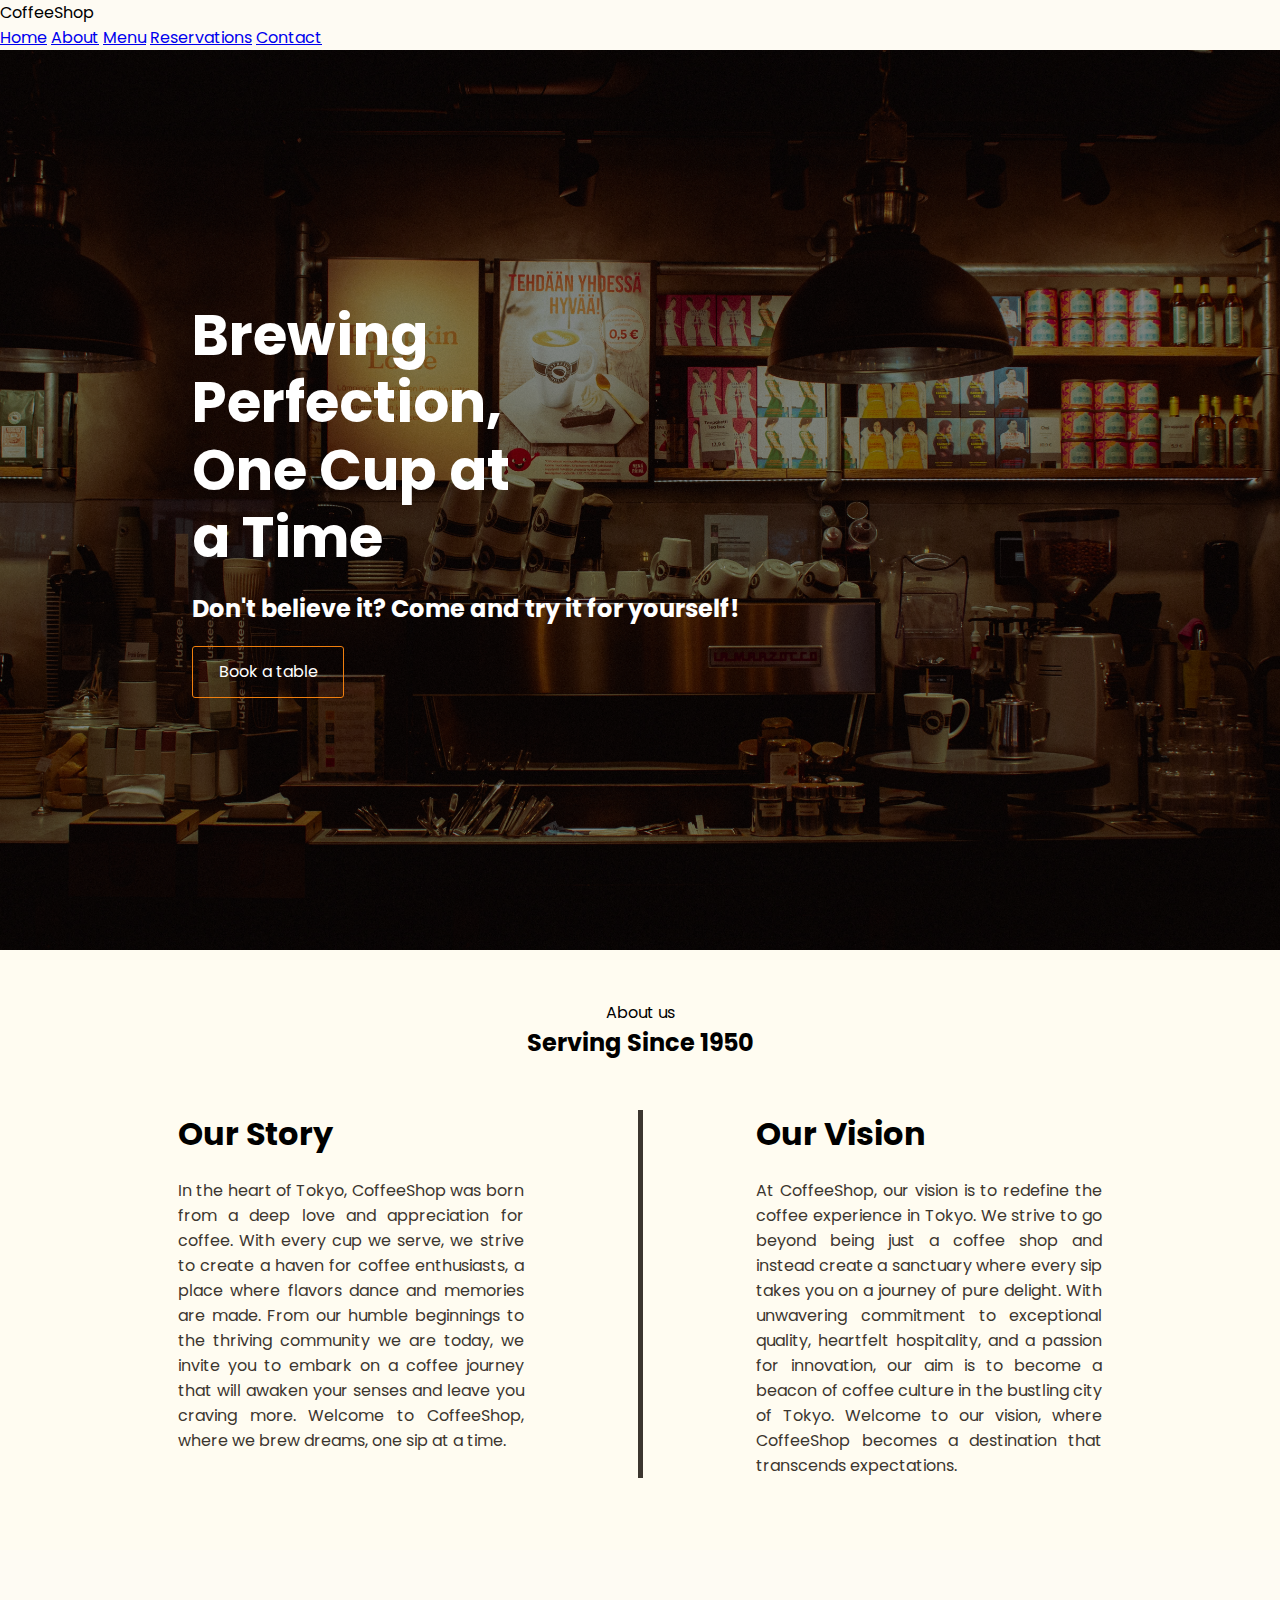
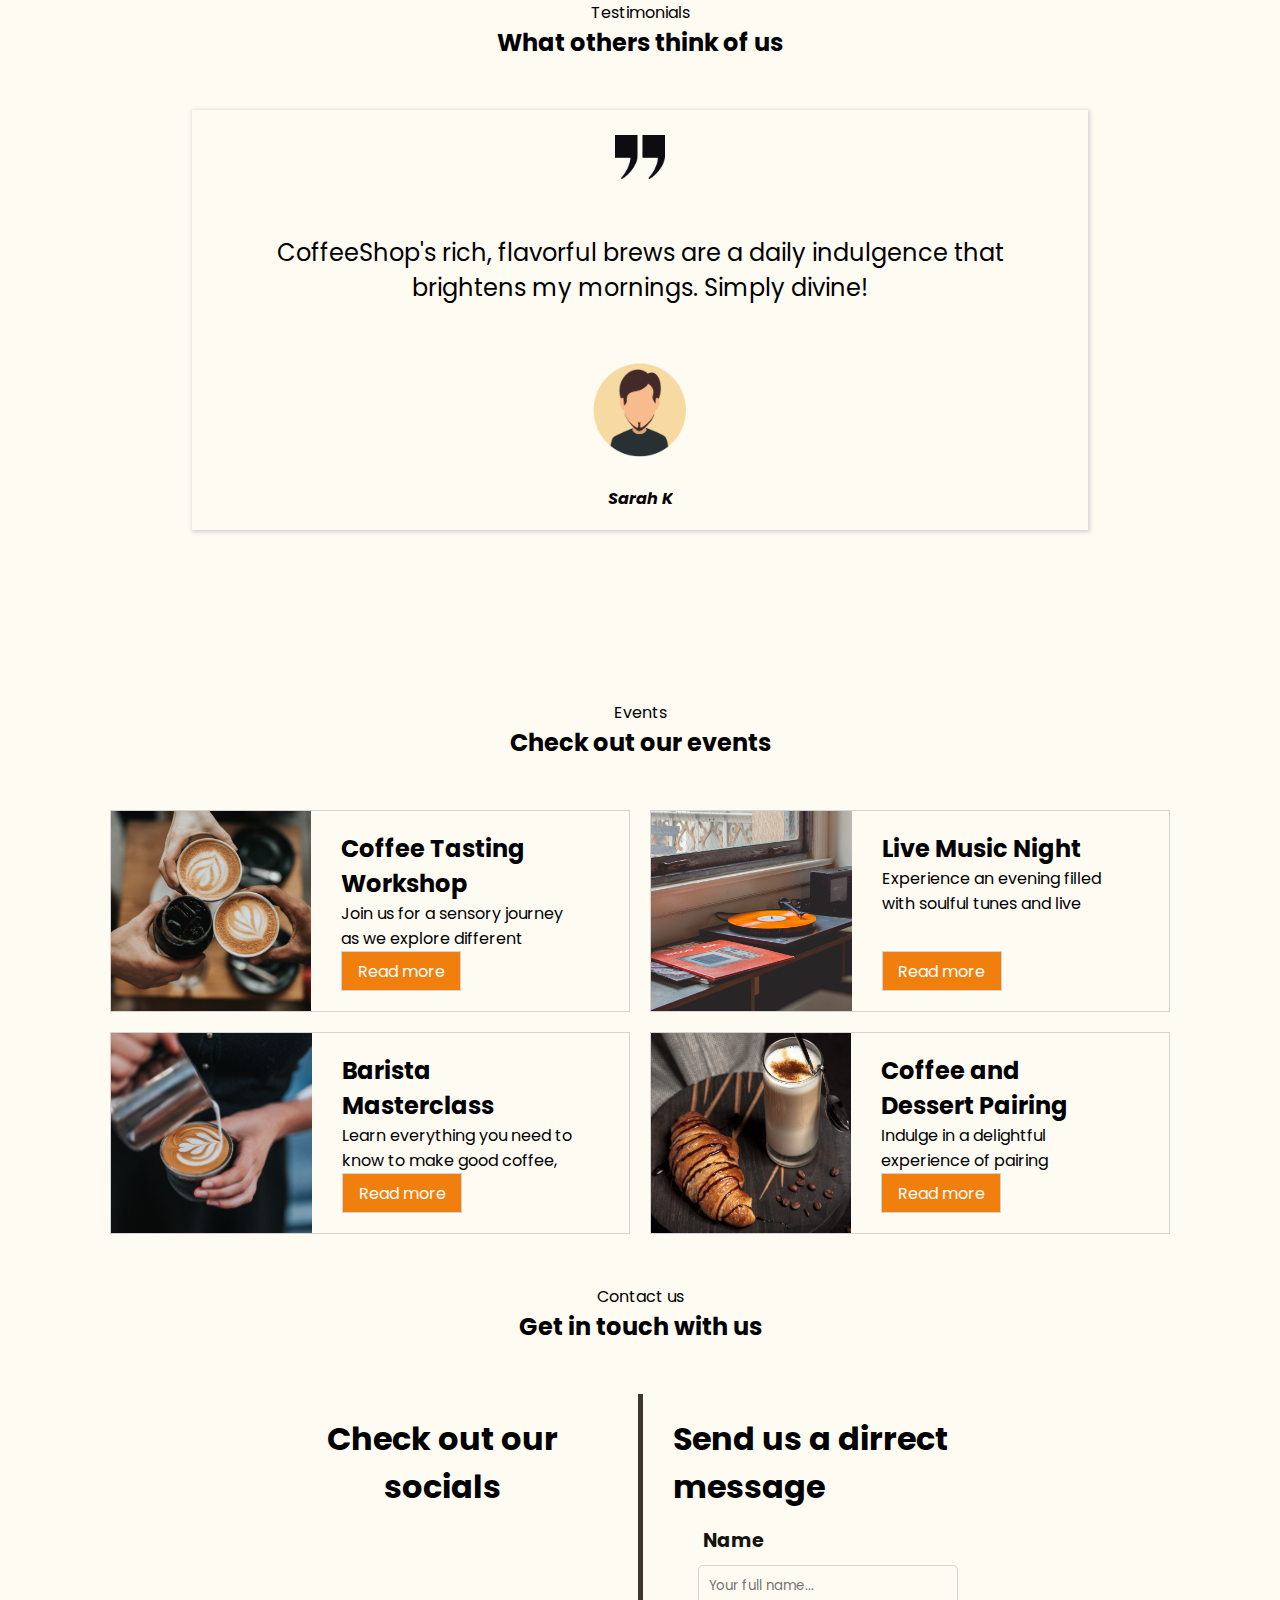
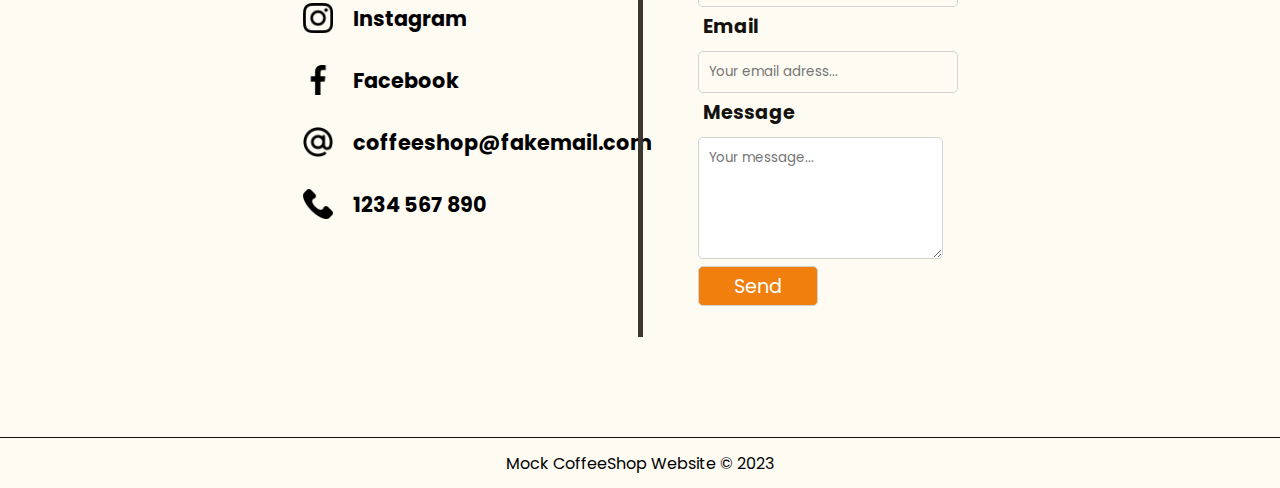
<file: index.html>
<!DOCTYPE html>
<html lang="en">
<head>
    <meta charset="UTF-8">
    <meta http-equiv="X-UA-Compatible" content="IE=edge">
    <meta name="viewport" content="width=device-width, initial-scale=1.0">
    <link rel="stylesheet" href="./public/css/index.css">
    <link rel="preconnect" href="https://fonts.googleapis.com">
    <link rel="preconnect" href="https://fonts.gstatic.com" crossorigin>
    <link href="https://fonts.googleapis.com/css2?family=Poppins&display=swap" rel="stylesheet">
    <script src="./public/js/index.js"></script>
    <title>CoffeeShop</title>
</head>
<body>
    <div class="nav">
        <div class="logo">CoffeeShop</div>
        <div class="nav-links">
            <a class="active" href="#">Home</a>
            <a href="/about">About</a>
            <a href="/menu">Menu</a>
            <a href="/reservation">Reservations</a>
            <a href="/contact">Contact</a>
        </div>
    </div>
    <div class="hero">
        <div class="hero-content">
            <div class="hero-text">
                <h1>Brewing Perfection, One Cup at a Time</h1>
                <h2>Don't believe it? Come and try it for yourself!</h2>
                <a href="/reservations">Book a table</a>
            </div>
            
        </div>
    </div>
  
    <div class="about">
        <div class="header">
            <p>About us</p>
            <h2>Serving Since 1950</h2>
        </div>
        <div class="about-content">
            <div class="about-left">
                <h2>Our Story</h2>
                <p>In the heart of Tokyo, CoffeeShop was born from a deep love and appreciation for coffee. With every cup we serve, we strive to create a haven for coffee enthusiasts, a place where flavors dance and memories are made. From our humble beginnings to the thriving community we are today, we invite you to embark on a coffee journey that will awaken your senses and leave you craving more. Welcome to CoffeeShop, where we brew dreams, one sip at a time.</p>
            </div>
            <div class="about-line"></div>
            <div class="about-right">
                <h2>Our Vision</h2>
                <p>At CoffeeShop, our vision is to redefine the coffee experience in Tokyo. We strive to go beyond being just a coffee shop and instead create a sanctuary where every sip takes you on a journey of pure delight. With unwavering commitment to exceptional quality, heartfelt hospitality, and a passion for innovation, our aim is to become a beacon of coffee culture in the bustling city of Tokyo. Welcome to our vision, where CoffeeShop becomes a destination that transcends expectations.</p>
            </div>
        </div>
    </div>
    <div class="testimonials">
        <div class="header">
            <p>Testimonials</p>
            <h2>What others think of us</h2>
        </div>
        <div class="testimonial-carousel">
            <div class="testimonial-body">
                <img src="./public/images/quotes.png" alt="quotes" class="testimonial-img">
                <div class="testimonial-text">
                    CoffeeShop's rich, flavorful brews are a daily indulgence that brightens my mornings. Simply divine!
                </div>
                <img src="./public/images/profile.png" alt="" class="testimonial-profile">
                <div class="testimonial-author">Sarah K</div>
            </div>
            <div class="testimonial-body">
                <img src="./public/images/quotes.png" alt="quotes" class="testimonial-img">
                <div class="testimonial-text">
                    The passion and expertise of CoffeeShop's baristas are evident in every perfectly crafted cup. Impressive!
                </div>
                <img src="./public/images/profile.png" alt="" class="testimonial-profile">
                <div class="testimonial-author">Lisa S.</div>
            </div>
            <div class="testimonial-body">
                <img src="./public/images/quotes.png" alt="quotes" class="testimonial-img">
                <div class="testimonial-text">
                    CoffeeShop feels like a warm hug in the heart of Tokyo. Welcoming ambiance and exceptional coffee.
                </div>
                <img src="./public/images/profile.png" alt="" class="testimonial-profile">
                <div class="testimonial-author">Mark T.</div>
            </div>

        </div>
    </div>
    <div class="events">
        <div class="header">
            <p>Events</p>
            <h2>Check out our events</h2>
        </div>
        <div class="events-container">
            <div class="event-body">
                <img src="./public/images/img2.jpg" alt="">
                <div class="event-info">
                    <h2>Coffee Tasting Workshop</h2>
                    <p>Join us for a sensory journey as we explore different coffee flavors and brewing techniques.</p>
                    <button>Read more</button>
                </div>
            </div>
            <div class="event-body">
                <img src="./public/images/img3.jpg" alt="">
                <div class="event-info">

                    <h2>Live Music Night
                    </h2>
                    <p>Experience an evening filled with soulful tunes and live performances by talented local musicians. </p>
                    <button>Read more</button>
                </div>
            </div>
            <div class="event-body">
                <img src="./public/images/img1.jpg" alt="">
                <div class="event-info">

                    <h2>Barista Masterclass</h2>
                    <p>Learn everything you need to know to make good coffee, only from professionals.</p>
                    <button>Read more</button>
                </div>
            </div>
            <div class="event-body">
                <img src="./public/images/img4.jpg" alt="">
                <div class="event-info">

                    <h2>Coffee and Dessert Pairing</h2>
                    <p>Indulge in a delightful experience of pairing specialty coffees with delectable desserts. </p>
                    <button>Read more</button>
                </div>
            </div>
        </div>
    </div>
    <div class="contact">
        <div class="header">
            <p>Contact us</p>
            <h2>Get in touch with us</h2>
        </div>
        <div class="contact-container">
            <div class="socials">

                <h1>Check out our socials</h1>
                <div class="socials-container">
                    <div class="social-body">
                        <img src="./public/images/instagram.png" alt="">
                        <p>Instagram</p>
                    </div>
                    <div class="social-body">
                        <img src="./public/images/facebook.png" alt="">
                        <p>Facebook</p>
                    </div>
                    <div class="social-body">
                        <img src="./public/images/mail.png" alt="">
                        <p class="long-mail">coffeeshop@fakemail.com</p>
                        <p class="short-mail">short@mail.com</p>
                    </div>
                    <div class="social-body">
                        <img src="./public/images/phone.png" alt="">
                        <p>1234 567 890</p>
                    </div>
                </div>
            </div>
            <div class="about-line"></div>
            <div class="contact-form">
                <h1>Send us a dirrect message</h1>
                <div class="form">
                    <div>
                        <p>Name</p>
                        <input type="text" placeholder="Your full name...">
                    </div>
                    <div>
                        <p>Email</p>
                        <input type="email" placeholder="Your email adress...">
                    </div>
                    <div>
                        <p>Message</p>
                        <textarea type="text" placeholder="Your message..."></textarea>
                    </div>
                    <button>Send</button>
                </div>
            </div>
        </div>
    </div>
    <div class="footer">
        Mock CoffeeShop Website © 2023
    </div>

</body>
</html>
</file>
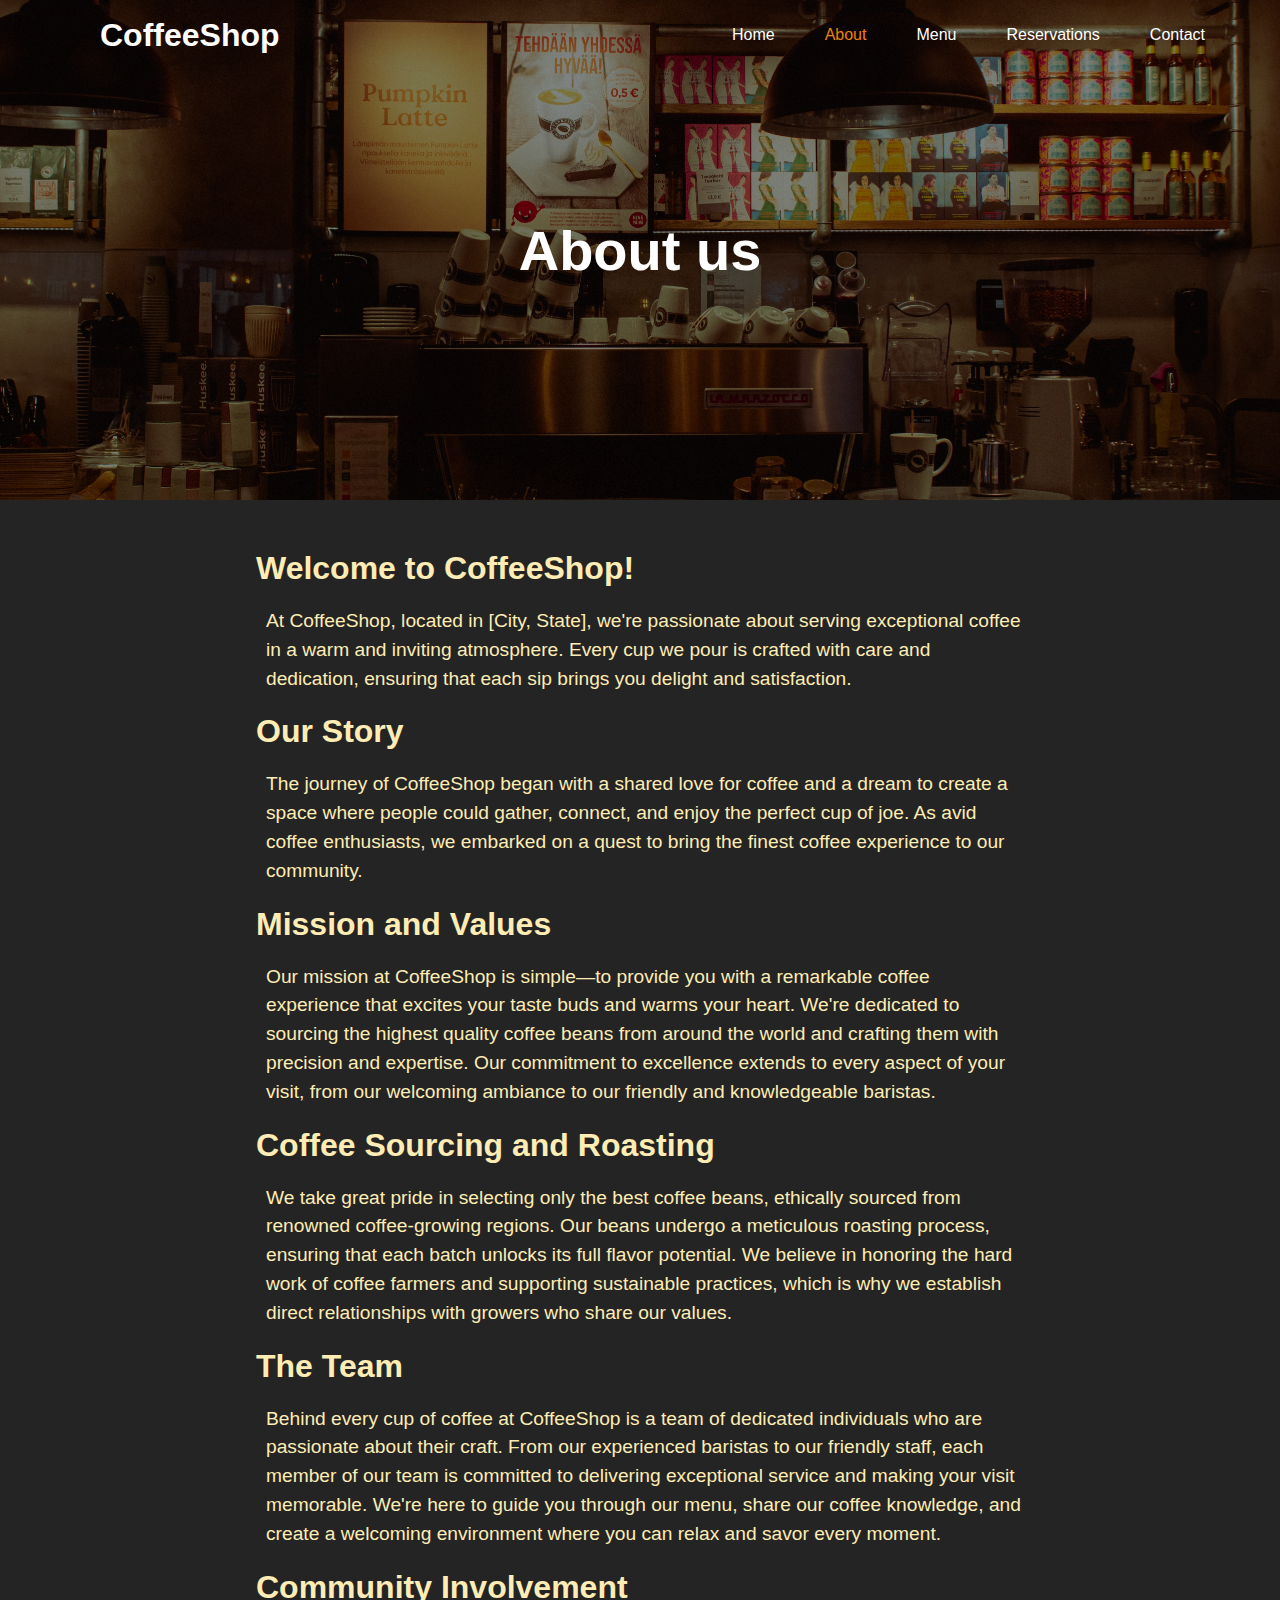
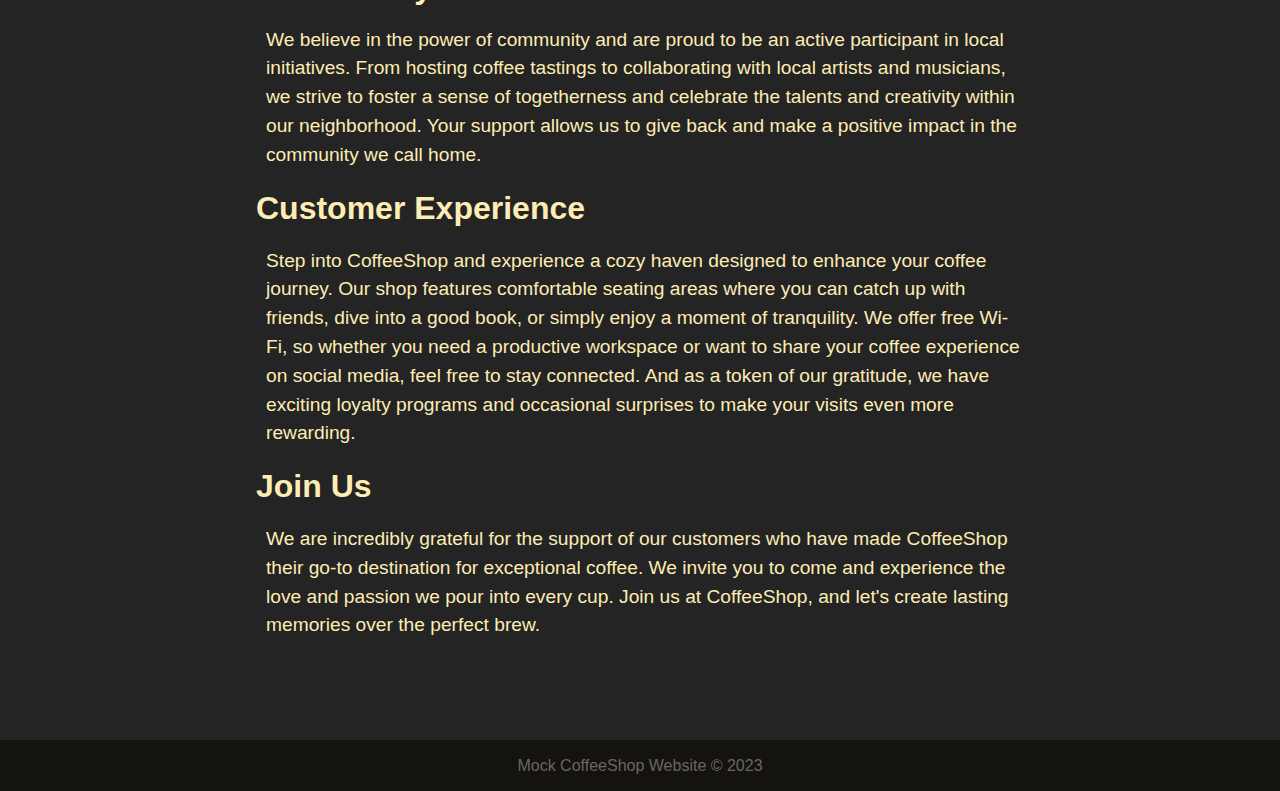
<file: pages/about.html>
<!DOCTYPE html>
<html lang="en">
<head>
    <meta charset="UTF-8">
    <meta http-equiv="X-UA-Compatible" content="IE=edge">
    <meta name="viewport" content="width=device-width, initial-scale=1.0">
    <link rel="stylesheet" type="text/css" href="../public/css/about.css">
    <link rel="stylesheet" href="../public/css/nav.css">
    <script src="../public/js/index.js"></script>
    <title>About</title>
</head>
<body>
    <div class="nav">
        <div class="logo">CoffeeShop</div>
        <div class="nav-links">
            <a href="../index.html">Home</a>
            <a class="active" href="../pages/about.html">About</a>
            <a href="../pages/menu.html">Menu</a>
            <a href="./reservation.html">Reservations</a>
            <a href="../index.html#contact">Contact</a>
        </div>
        <div class="nav-icon" onClick="toggleMenu()"></div>
    </div>
    <div class="hero">
        <div class="hero-content">
            <h1>About us</h1>
        </div>
    </div>
    <div class="about-container">
        <div class="about-text">
            <h1>Welcome to CoffeeShop!</h1>

            <p>At CoffeeShop, located in [City, State], we're passionate about serving exceptional coffee in a warm and inviting atmosphere. Every cup we pour is crafted with care and dedication, ensuring that each sip brings you delight and satisfaction.</p>

            <h1>Our Story</h1>

            <p>The journey of CoffeeShop began with a shared love for coffee and a dream to create a space where people could gather, connect, and enjoy the perfect cup of joe. As avid coffee enthusiasts, we embarked on a quest to bring the finest coffee experience to our community.</p>

            <h1>Mission and Values</h1>

            <p>Our mission at CoffeeShop is simple—to provide you with a remarkable coffee experience that excites your taste buds and warms your heart. We're dedicated to sourcing the highest quality coffee beans from around the world and crafting them with precision and expertise. Our commitment to excellence extends to every aspect of your visit, from our welcoming ambiance to our friendly and knowledgeable baristas.</p>

            <h1>Coffee Sourcing and Roasting</h1>

            <p>We take great pride in selecting only the best coffee beans, ethically sourced from renowned coffee-growing regions. Our beans undergo a meticulous roasting process, ensuring that each batch unlocks its full flavor potential. We believe in honoring the hard work of coffee farmers and supporting sustainable practices, which is why we establish direct relationships with growers who share our values.</p>

            <h1>The Team</h1>

            <p>Behind every cup of coffee at CoffeeShop is a team of dedicated individuals who are passionate about their craft. From our experienced baristas to our friendly staff, each member of our team is committed to delivering exceptional service and making your visit memorable. We're here to guide you through our menu, share our coffee knowledge, and create a welcoming environment where you can relax and savor every moment.</p>

            <h1>Community Involvement</h1>

            <p>We believe in the power of community and are proud to be an active participant in local initiatives. From hosting coffee tastings to collaborating with local artists and musicians, we strive to foster a sense of togetherness and celebrate the talents and creativity within our neighborhood. Your support allows us to give back and make a positive impact in the community we call home.</p>

            <h1>Customer Experience</h1>

            <p>Step into CoffeeShop and experience a cozy haven designed to enhance your coffee journey. Our shop features comfortable seating areas where you can catch up with friends, dive into a good book, or simply enjoy a moment of tranquility. We offer free Wi-Fi, so whether you need a productive workspace or want to share your coffee experience on social media, feel free to stay connected. And as a token of our gratitude, we have exciting loyalty programs and occasional surprises to make your visits even more rewarding.</p>

            <h1>Join Us</h1>

            <p>We are incredibly grateful for the support of our customers who have made CoffeeShop their go-to destination for exceptional coffee. We invite you to come and experience the love and passion we pour into every cup. Join us at CoffeeShop, and let's create lasting memories over the perfect brew.</p>

        </div>
    </div>
    <div class="footer">
        Mock CoffeeShop Website © 2023
    </div>
</body>
</html>
</file>
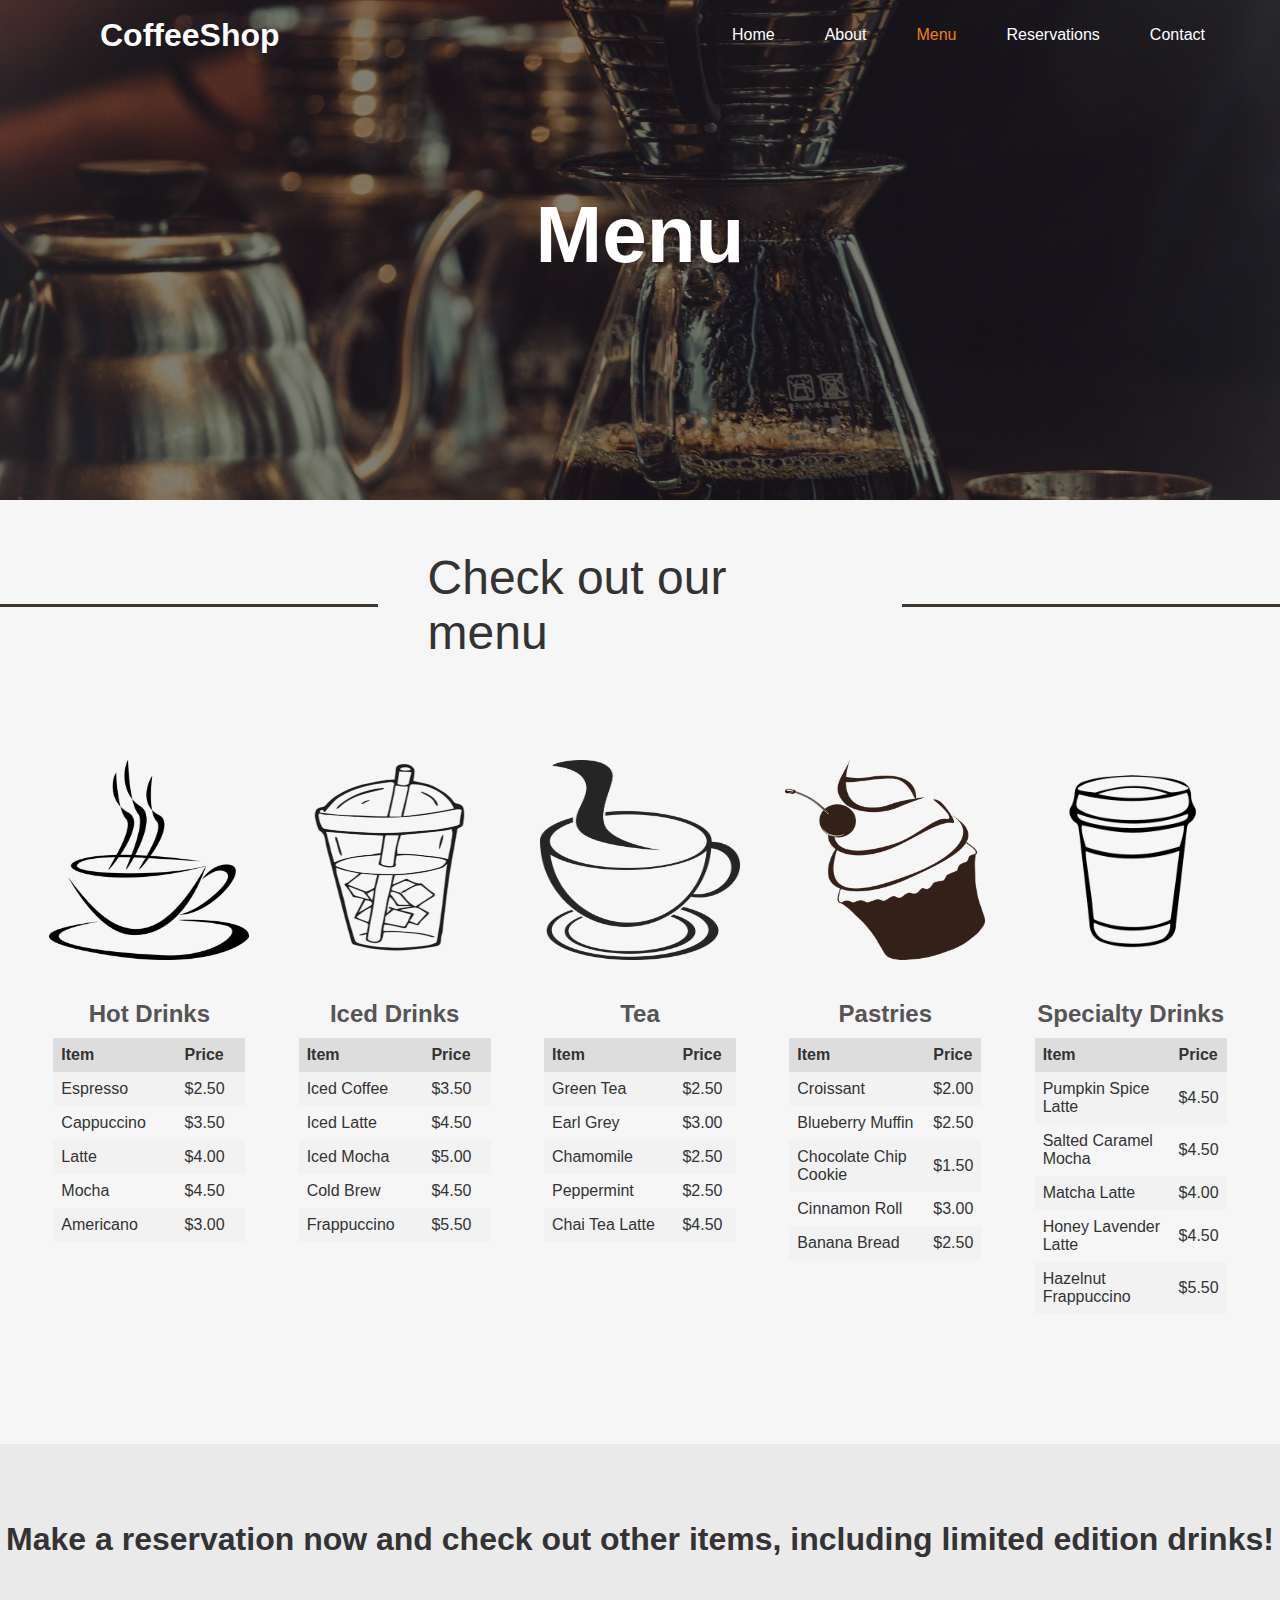
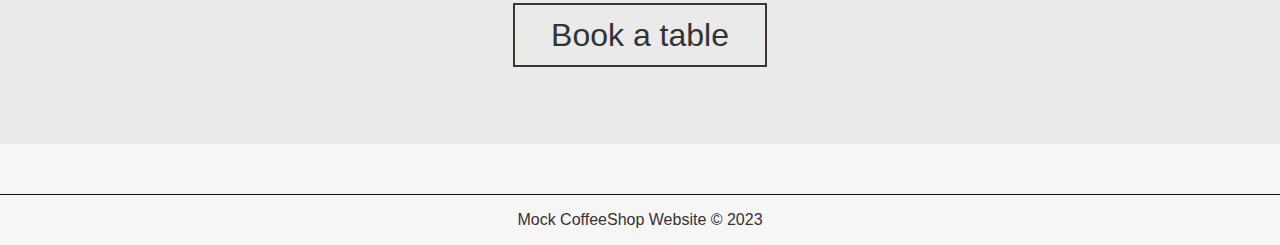
<file: pages/menu.html>
<!DOCTYPE html>
<html>
<head>
    <meta charset="UTF-8">
    <meta http-equiv="X-UA-Compatible" content="IE=edge">
    <meta name="viewport" content="width=device-width, initial-scale=1.0">
  <title>Coffee Shop Menu</title>
  <link rel="stylesheet" type="text/css" href="../public/css/menu.css">
  <link rel="stylesheet" href="../public/css/nav.css">
  <script src="../public/js/index.js"></script>
</head>
<body>
    <div class="nav">
        <div class="logo">CoffeeShop</div>
        <div class="nav-links">
            <a href="../index.html">Home</a>
            <a href="../pages/about.html">About</a>
            <a class="active" href="../pages/menu.html">Menu</a>
            <a href="../pages/reservation.html">Reservations</a>
            <a href="../index.html#contact">Contact</a>
        </div>
        <div class="nav-icon" onClick="toggleMenu()"></div>
    </div>
    <div class="hero">
        <div class="hero-content">
            <h1>Menu</h1>
        </div>
    </div>
    <div class="header">
        <div class="line"></div>
        <div class="title">Check out our menu</div>
        <div class="line"></div>
    </div>
  <div class="container">

    <div class="category">
        <img class="category-img" src="../public/images/coffee.png" alt="">
      <h2>Hot Drinks</h2>
      <table>
        <tr>
          <th>Item</th>
          <th>Price</th>
        </tr>
        <tr>
          <td>Espresso</td>
          <td>$2.50</td>
        </tr>
        <tr>
          <td>Cappuccino</td>
          <td>$3.50</td>
        </tr>
        <tr>
          <td>Latte</td>
          <td>$4.00</td>
        </tr>
        <tr>
          <td>Mocha</td>
          <td>$4.50</td>
        </tr>
        <tr>
          <td>Americano</td>
          <td>$3.00</td>
        </tr>
      </table>
    </div>

    <div class="category">
        <img class="category-img" src="../public/images/iced.png" alt="">
      <h2>Iced Drinks</h2>
      <table>
        <tr>
          <th>Item</th>
          <th>Price</th>
        </tr>
        <tr>
          <td>Iced Coffee</td>
          <td>$3.50</td>
        </tr>
        <tr>
          <td>Iced Latte</td>
          <td>$4.50</td>
        </tr>
        <tr>
          <td>Iced Mocha</td>
          <td>$5.00</td>
        </tr>
        <tr>
          <td>Cold Brew</td>
          <td>$4.50</td>
        </tr>
        <tr>
          <td>Frappuccino</td>
          <td>$5.50</td>
        </tr>
      </table>
    </div>

    <div class="category">
        <img class="category-img" src="../public/images/tea.png" alt="">
      <h2>Tea</h2>
      <table>
        <tr>
          <th>Item</th>
          <th>Price</th>
        </tr>
        <tr>
          <td>Green Tea</td>
          <td>$2.50</td>
        </tr>
        <tr>
          <td>Earl Grey</td>
          <td>$3.00</td>
        </tr>
        <tr>
          <td>Chamomile</td>
          <td>$2.50</td>
        </tr>
        <tr>
          <td>Peppermint</td>
          <td>$2.50</td>
        </tr>
        <tr>
          <td>Chai Tea Latte</td>
          <td>$4.50</td>
        </tr>
      </table>
    </div>

    <div class="category">
        <img class="category-img" src="../public/images/cupcake.png" alt="">
      <h2>Pastries</h2>
      <table>
        <tr>
          <th>Item</th>
          <th>Price</th>
        </tr>
        <tr>
          <td>Croissant</td>
          <td>$2.00</td>
        </tr>
        <tr>
          <td>Blueberry Muffin</td>
          <td>$2.50</td>
        </tr>
        <tr>
          <td>Chocolate Chip Cookie</td>
          <td>$1.50</td>
        </tr>
        <tr>
          <td>Cinnamon Roll</td>
          <td>$3.00</td>
        </tr>
        <tr>
          <td>Banana Bread</td>
          <td>$2.50</td>
        </tr>
      </table>
    </div>

    <div class="category">
    <img class="category-img" src="../public/images/speciality.png" alt="">
      <h2>Specialty Drinks</h2>
      <table>
        <tr>
          <th>Item</th>
          <th>Price</th>
        </tr>
        <tr>
          <td>Pumpkin Spice Latte</td>
          <td>$4.50</td>
        </tr>
        <tr>
          <td>Salted Caramel Mocha</td>
          <td>$4.50</td>
        </tr>
        <tr>
          <td>Matcha Latte</td>
          <td>$4.00</td>
        </tr>
        <tr>
          <td>Honey Lavender Latte</td>
          <td>$4.50</td>
        </tr>
        <tr>
          <td>Hazelnut Frappuccino</td>
          <td>$5.50</td>
        </tr>
      </table>
    </div>
  </div>
<div class="cto">
    <h1>Make a reservation now and check out other items, including limited edition drinks!</h1>
    <a href="./reservation.html">Book a table</a>
</div>
<div class="footer">
    Mock CoffeeShop Website © 2023
</div>
</body>
</html>
</file>
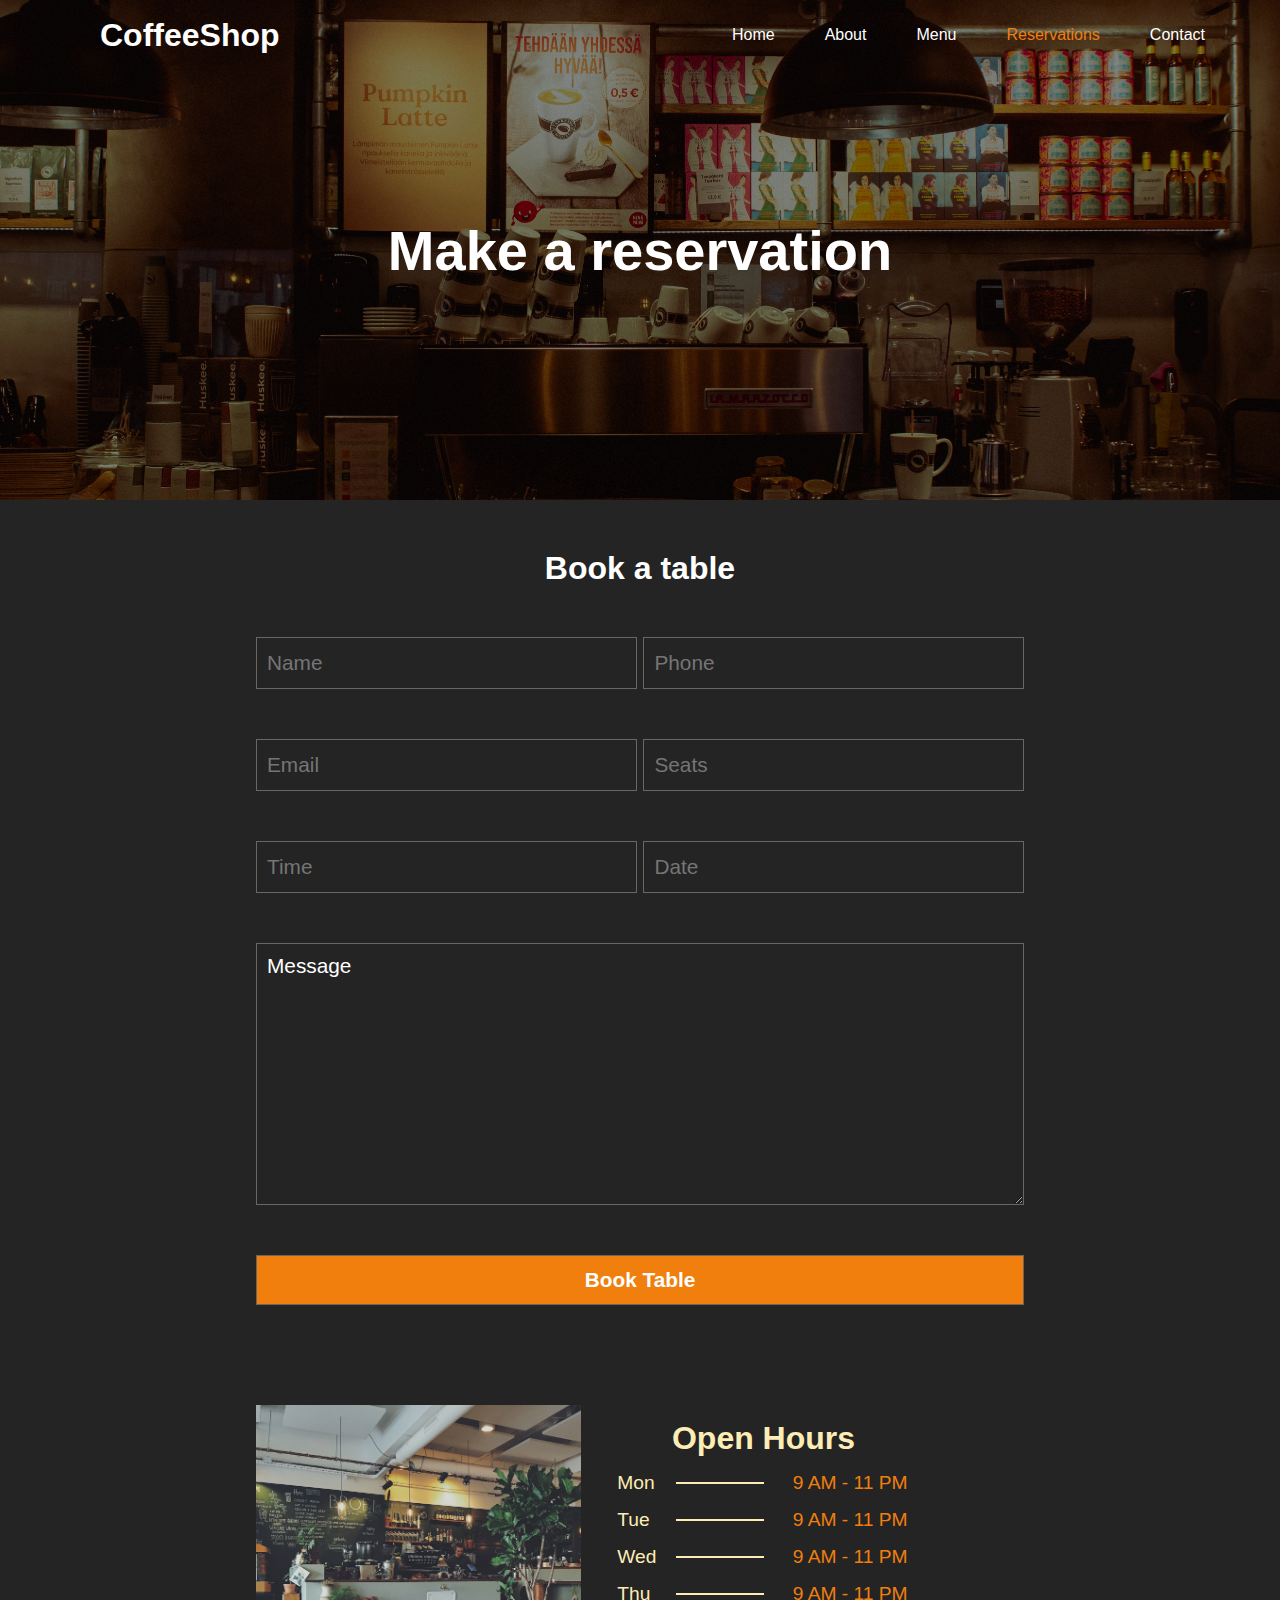
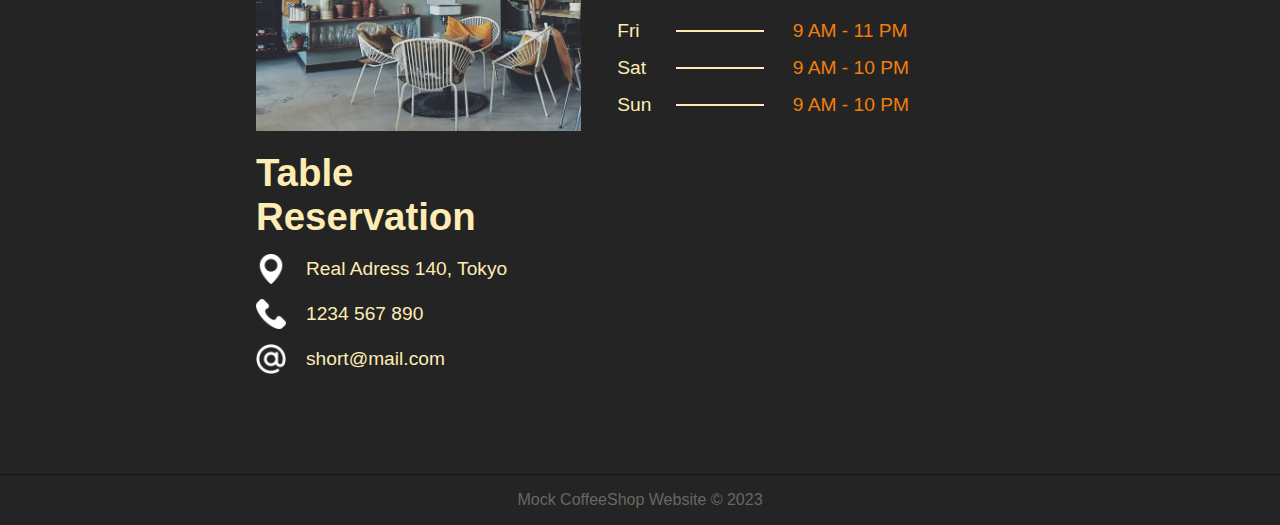
<file: pages/reservation.html>
<!DOCTYPE html>
<html lang="en">
<head>
    <meta charset="UTF-8">
    <meta http-equiv="X-UA-Compatible" content="IE=edge">
    <meta name="viewport" content="width=device-width, initial-scale=1.0">
    <title>Book a table</title>
    <link rel="stylesheet" type="text/css" href="../public/css/reservation.css">
    <link rel="stylesheet" href="../public/css/nav.css">
    <script src="../public/js/index.js"></script>
</head>
<body>
    <div class="nav">
        <div class="logo">CoffeeShop</div>
        <div class="nav-links">
            <a href="../index.html">Home</a>
            <a href="../pages/about.html">About</a>
            <a href="../pages/menu.html">Menu</a>
            <a class="active" href="./reservation.html">Reservations</a>
            <a href="../index.html#contact">Contact</a>
        </div>
        <div class="nav-icon" onClick="toggleMenu()"></div>
    </div>
    <div class="hero">
        <div class="hero-content">
            <h1>Make a reservation</h1>
        </div>
    </div>
    <div class="form-container">
        <h1>Book a table</h1>
        <div class="form">
            <div>
                <input type="text" placeholder="Name">
                <input type="text" placeholder="Phone">
            </div>
            <div>
                <input type="text" placeholder="Email">
                <input type="number" placeholder="Seats">
            </div>
            <div>
                <input type="text" placeholder="Time">
                <input type="text" placeholder="Date">
            </div>
            <textarea name="message" id="message" cols="30" rows="10">Message</textarea>
            <button>Book Table</button>
        </div>
    </div>
    <div class="program-container">
            <div class="column">
                <img class="rez-img" src="../public/images/reservation-img.jpg" alt="">
            </div>
            <div class="column">
                <h1>Open Hours</h1>
                <div class="container">
                    <div class="day">Mon</div>
                    <div class="line"></div>
                    <div class="hours">9 AM - 11 PM</div>
                </div>
                <div class="container">
                    <div class="day">Tue</div>
                    <div class="line"></div>
                    <div class="hours">9 AM - 11 PM</div>
                </div>
                <div class="container">
                    <div class="day">Wed</div>
                    <div class="line"></div>
                    <div class="hours">9 AM - 11 PM</div>
                </div>
                <div class="container">
                    <div class="day">Thu</div>
                    <div class="line"></div>
                    <div class="hours">9 AM - 11 PM</div>
                </div>
                <div class="container">
                    <div class="day">Fri</div>
                    <div class="line"></div>
                    <div class="hours">9 AM - 11 PM</div>
                </div>
                <div class="container">
                    <div class="day">Sat</div>
                    <div class="line"></div>
                    <div class="hours">9 AM - 10 PM</div>
                </div>
                <div class="container">
                    <div class="day">Sun</div>
                    <div class="line"></div>
                    <div class="hours">9 AM - 10 PM</div>
                </div>
            </div>
            <div class="column table-rez">
                <h1>Table Reservation</h1>
                <div class="table-row">
                    <img class="contact-img" src="../public/images/location.png" alt="">
                    <p>Real Adress 140, Tokyo</p>
                </div>
                <div class="table-row">
                    <img class="contact-img" src="../public/images/phone.png" alt="">
                    <p>1234 567 890</p>
                </div>
                <div class="table-row">
                    <img class="contact-img" src="../public/images/mail.png" alt="">
                    <p>short@mail.com</p>
                </div>
                
                
                
            </div>
    </div>
    <div class="footer">
        Mock CoffeeShop Website © 2023
    </div>
</body>
</html>
</file>
<file: public/css/index.css>
*{
    margin: 0px;
    padding: 0px;
    font-family: 'Poppins', sans-serif;
}
body{
    background-color: #fefbf3;
    overflow-x: hidden;
}

.hero{
    height: 100vh;
    width: 100vw;
    background-image: url('../images/hero-img.jpg');
    background-position: center;
    background-repeat: no-repeat;
    background-size: cover;
}

.hero-content{
    display: flex;
    width: 100%;
    height: 100%;
    justify-content: center;
    flex-direction: column;
    color: white;
    gap: 15px;
    background-color: rgba(0, 0, 0, 0.479);
}
.hero-text{
    display: flex;
    flex-direction: column;
    gap: 20px;
    margin-left: 15%;
}
.hero-content h1{
    font-size: 3.5rem;
    width: 30%;
    line-height: 1.2;
}
.hero-content a{
    color: white;
    text-decoration: none;
    border: 1px solid #f07f0e;
    width: 150px;
    height: 50px;
    display: flex;
    align-items: center;
    justify-content: center;
    transition: all 0.2s;
    border-radius: 3px;
}
.hero-content a:hover{
    transition: all 0.2s;
    border: 1px solid white;
    background-color: rgba(211, 211, 211, 0.089);
    color: #f07f0e;
}

.about{
    background-color: #fffcf1;
    display: flex;
    flex-direction: column;
    align-items: center;
    height: 600px;
}
.header{
    width: 100%;
    text-align: center;
    padding-top: 50px;
    padding-bottom: 50px;
}
.about-header p{
    color: #f07f0e;
}
.about-header h2{
    color: #3c362f;
}
.about-content{
    width: 90%;
    display: flex;
    justify-content: space-evenly;
}
.about-line{
    width: 5px;
    background-color: #3c362f;
}
.about-left p, .about-right p{
    color: #3c362f;
    text-align: justify;
    
}
.about-left, .about-right{
    width: 30%;
}
.about-left h2, .about-right h2{
    font-size: 2rem;
    margin-bottom: 20px;
}
.testimonials{
    width: 100%;
    height: 700px;
    background-color: #fefbf3;
    display: flex;
    flex-direction: column;
    align-items: center;
}

.testimonial-img{
    width: 50px;
    height: 50px;
    margin-top: 25px;
}
.testimonial-text{
    height: 45%;
    padding: 20px 30px;
    font-size: 1.5rem;
    text-align: center;
    justify-content: center;
    align-items: center;
    display: flex;
}
.testimonial-profile{
    height: 100px;
    width: 100px;
    margin-top: auto;
    
}
.testimonial-author{
    margin-bottom: 25px;
    margin-top: 25px;
    font-weight: bolder;
    font-style: italic;
    overflow: hidden;
}
/* carousel */
.testimonial-carousel {
    width: 70%;
    height: 60%;
    margin: 0 auto;
    overflow: hidden;
    position: relative;
    display: flex;
    align-items: center;
    justify-content: center;
    box-shadow: 1px 1px 4px 1px lightgray;
  }
.testimonial-body{
    top: 0;
    left: 0;
    width: 100%;
    height: 100%;
    position: absolute;
    display: none;
    flex-direction: column;
    align-items: center;
    transition: all 0.3s;

}


  .testimonial-body.active {
    display: flex;
    transition: all 0.3s;
  }
  
  @keyframes slide-out-right {
    0% { transform: translateX(0%); opacity: 1; }
    100% { transform: translateX(-100%); opacity: 0; }
  }
  
  @keyframes slide-in-left {
    0% { transform: translateX(100%); opacity: 0; }
    100% { transform: translateX(0%); opacity: 1; }
  }
  
  /* end of carousel */
  

  .events{
    background-color: #fefbf3;
    display: flex;
    flex-direction: column;
    align-items: center;
  }
  .events-container{
    width: 90%;
    display: flex;
    align-items: center;
    justify-content: center;
    flex-wrap: wrap;
    gap: 20px;
  }
  .event-body{
    width: 45%;
    height: 200px;
    border: 1px solid lightgray;
    display: flex;
    align-items: center;
    gap: 10px;
  }
  .event-body img{
    height: 100%;
  }
  .event-info{
    display: flex;
    flex-direction: column;
    height: 80%;
    margin-right: 10%;
    margin-left: 20px;
  }
 .event-info p{
  height: 30%;
  overflow: hidden;
 }
  .event-body button{
    width: 120px;
    height: 40px;
    background-color: #f07f0e;
    border: 1px solid lightgray;
    color: white;
    margin-top: 5px;
    cursor: pointer;
    transition: all 0.2s;
    margin-top: auto;
    font-size: 1rem;
  }
  .event-body button:hover{
    background-color: white;
    border: 1px solid #f07f0e;
    color: black;
    transition: all 0.2s;
  }

  .contact{
    background-color: #fefbf3;
    display: flex;
    flex-direction: column;
    align-items: center;
    margin-bottom: 100px;
  }
  .socials{
    width: 40%;
    height: 100%;
    display: flex;
    flex-direction: column;
    justify-content: center;
    padding: 20px;
    border: 1px solid transparent;
  }
  .contact-container{
    display: flex;
    justify-content: space-between;
    width: 60%;
  }
  .long-mail{
    display: block;

  }
  .short-mail{
    display: none;
  }
  .socials-container{
    display: flex;
    flex-direction: column;
    justify-content: center;
    gap: 10px;
    width: 100%;
    height: 400px;
  }
  .socials-container img{
    width: 30px;
    height: 30px;
  }
  .socials h1{
    text-align: center;
  }
  .social-body{
    width: 80%;
    height: 50px;
    display: flex;
    gap: 20px;
    align-items: center;
    font-size: 1.3rem;
    font-weight: bolder;
    border: 1px solid transparent;
    padding-left: 25px;
    transition: all 0.2s;
    cursor: pointer;
    border-radius: 5px;
  }
  .social-body:hover{
    border: 1px solid #f07f0e;
    transition: all 0.2s;
    
  }
  .contact-form{
    width: 40%;
    padding: 20px;
    border: 1px solid transparent;
  }
  .form{
    width: 75%;
    padding: 10px 25px;
    cursor: pointer;
  }
  .form div input{
    width: 100%;
    height: 40px;
    padding-left: 10px;
    border: 1px solid lightgray;
    border-radius: 5px;
    background-color: transparent;
  }
  .form div textarea{
    padding: 10px;
    border: 1px solid lightgray;
    border-radius: 5px;
    width: 90%;
    height: 100px;
  }
  .form div p{
    font-size: 1.2rem;
    font-weight: bold;
    color: #14130f;
    margin: 5px 0px 10px 5px;
  }
  .form button{
    width: 120px;
    height: 40px;
    border: 1px solid lightgray;
    border-radius: 5px;
    background-color: #f07f0e;
    transition: all 0.2s;
    color: white;
    font-size: 1.2rem;
    cursor: pointer;
  }
  .form button:hover{
    background-color: transparent;
    color: black;
    border: 1px solid #f07f0e
  }
.socials:hover, .contact-form:hover{
    background-color: white;
    border: 1px solid lightgray;
    transition: all 0.2s;
}
.socials, .contact-form{
  min-width: 330px;
}
  .footer{
    width: 100%;
    height: 50px;
    display: flex;
    align-items: center;
    justify-content: center;
    border-top: 1px solid #14130f;
  }




  @media only screen and (max-width: 1100px) {
    
    .hero{
      width: 100vw;
      height: 100vh;
    }
    .hero-content h1{
      font-size: 2rem;
      width: 80%;
    }
    .hero-content h2{
      font-size: 1.5rem;
      width: 80%;
    }
    
    .about{
      height: auto;
    }
    .about-content{
      flex-direction: column;
      gap: 30px;
      height: auto;
    }
    .about-left, .about-right{
      width: 90%;
    }
    .testimonial-img{
      width: 20px;
      height: 20px;
    }
    .testimonial-profile{
      width: 50px;
      height: 50px;
    }
    .testimonial-text{
      font-size: 1rem;
    }
    .testimonials{
      height: 600px;
    }
    .event-body{
      width: 90%;
      height: auto;
      flex-direction: column;
    }
    .event-body img{
      width: 100%;
    }
    .event-info{
      height: auto;
      padding-bottom: 20px;
    }
    
    .contact-container{
      flex-direction: column;
      width: 90%;
    }
    .socials, .contact-form{
      width: 90%;
    }
    .contact-form h1{
      text-align: center;
    }
    .long-mail{
      display: none;
    }
    .short-mail{
      display: block;
    }
    .form div input{
      width: 100%;
      height: 50px;
    }
    .form button{
      width: 100%;
    }

  }
</file>
<file: public/css/about.css>
*{
    margin: 0px;
    padding: 0px;
    font-family: 'Poppins', sans-serif;
  }
  .hero{
    height: 500px;
    width: 100vw;
    background-image: url('../images/hero-img.jpg');
    background-position: center;
    background-repeat: no-repeat;
    background-size: cover;
}
body{
    overflow-x: hidden;
}
.hero-content{
    display: flex;
    width: 100%;
    height: 100%;
    justify-content: center;
    align-items: center;
    flex-direction: column;
    color: white;
    gap: 15px;
    background-color: rgba(0, 0, 0, 0.479);
}
.hero-content h1{
    font-size: 3.5rem;
}
.about-container{
    width: 100%;
    background-color: #242424;
    display: flex;
    flex-direction: column;
    align-items: center;
    
}
.about-text{
    width: 60%;
    margin-top: 50px;
    margin-bottom: 100px;
    color: #fdecb4;
    display: flex;
    flex-direction: column;
    gap: 20px;
}
.about-text p{
    margin-left: 10px;
    font-size: 1.2rem;
    line-height: 1.5;
}

@media only screen and (max-width: 1100px) {
    .about-text{
        width: 90%;
    }
}


















.footer{
    width: 100%;
    height: 50px;
    display: flex;
    align-items: center;
    justify-content: center;
    border-top: 1px solid #14130f;
    color: #6b6661;
    background-color: #14130f;
  }
</file>
<file: public/css/nav.css>
.nav{
    height: 70px;
    display: flex;
    justify-content: space-between;
    align-items: center;
    position: absolute;
    top: 0px;
    width: 100vw;
    color: white;
    font-family: 'Poppins', sans-serif;
}
.nav-links{
    display: flex;   
    height: 100%;
    margin-right: 50px;
}
.nav-links a{
    color: white;
    text-decoration: none;
    display: block;
    height: 100%;
    display: flex;
    align-items: center;
    justify-content: center;
    padding-right: 25px;
    padding-left: 25px;
    transition: all 0.2s;
}
.active{
    color: #f07f0e !important;
    
}

.nav-links a:hover{
    background-color: rgba(211, 211, 211, 0.199);
    transition: all 0.2s;
}
.logo{
    font-weight: bolder;
    font-size: 2rem;
    margin-left: 100px;
}

.nav-icon{
    height: 30px;
    width: 30px;
    position: absolute;
    right: 30px;
    top: 25px;
    background-image: url('../images/menu.png');
    background-position: center;
    background-size: contain;
    filter: invert(100%);
    cursor: pointer;
    display: none;
}
@media only screen and (max-width: 1100px) {
    .nav{
        position: fixed;
        background-color: #14130f;
        z-index: 10;
      }
      .nav-links{
        display: flex;
        flex-direction: column;
        height: 500px;
        width: 100vw;
        background-color: #14130f;
        position: absolute;
        left: 0px;
        bottom: -500px;
        transform: scaleY(0);
        transform-origin: top;
        transition: all 0.3s;
  
      }
      .nav-icon{
        display: block;
      }
      .show{
        
        transform: scaleY(1);
        transition: all 0.3s;
      }
      .logo{
        margin-left: 25px;
      }


}
</file>
<file: public/css/reservation.css>
*{
    margin: 0px;
    padding: 0px;
    font-family: 'Poppins', sans-serif;
  }
  .hero{
    height: 500px;
    width: 100vw;
    background-image: url('../images/hero-img.jpg');
    background-position: center;
    background-repeat: no-repeat;
    background-size: cover;
}

.hero-content{
    display: flex;
    width: 100%;
    height: 100%;
    justify-content: center;
    align-items: center;
    flex-direction: column;
    color: white;
    gap: 15px;
    background-color: rgba(0, 0, 0, 0.479);
}
.hero-content h1{
    font-size: 3.5rem;
}
body{
    background-color: #242424;
    display: flex;
    flex-direction: column;
    align-items: center;
    overflow-x: hidden;
}
.program-container{
    background-color: #242424;
}


.form-container{
    width: 60%;
    display: flex;
    flex-direction: column;
    align-items: center;
    gap: 50px;
    margin-top: 50px;
}
.form-container h1{
    font-size: 2rem;
    color: white;
}
.form{
    width: 100%;
    display: flex;
    flex-direction: column;
    gap: 50px;
    
}
.form div{
    display: flex;
    justify-content: space-between;
    
}
.form div input{
    width: 48%;
    height: 50px;
    background-color: transparent;
    border: 1px solid #6b6661;
    padding-left: 10px;
    color: white;
    font-size: 1.3rem;
}
.form textarea{
    background-color: transparent;
    background-color: transparent;
    border: 1px solid #6b6661;
    padding: 10px;
    color: white;
    font-size: 1.3rem;
}
.form button{
    height: 50px;
    font-weight: bold;
    font-size: 1.3rem;
    background-color: #f07f0e;
    color: white;
    border: 1px solid #6b6661;
    
}
.program-container{
    width: 60%;
    min-height: 300px;
    display: flex;
    align-items: center;
    margin-bottom: 100px;
    margin-top: 100px;
    flex-wrap: wrap;
    gap: 20px;
}
.program-container .column{
    width: 30%;
    height: 100%;
    display: flex;
    flex-direction: column;
    align-items: center;
    gap: 15px;
    min-width: 325px;


}
.column h1{
    color: #fdecb4;
}
.rez-img{
    width: 100%;
    height: 100%;
}
.program-container .column .container{
    width: 90%;
    display: flex;
    gap: 10px;
    align-items: center;
    justify-content: space-between;
}
.program-container .column .container .line{
    height: 2px;
    background-color: #fdecb4;
    width: 30%;
    
}
.day{
    width: 10%;
    color: #fdecb4;
    font-size: 1.2rem;
}
.hours{
    width: 40%;
    color: #f07f0e;
    font-size: 1.2rem;
}
.table-rez{
    font-size: 1.2rem;
    color: #fdecb4;
    align-items: start !important;
    display: flex;
    
}
.table-row{
    display: flex;
    align-items: center;
}
.table-rez div{
    display: flex;
    gap: 20px;
}
.table-rez button{
    width: 130px;
    height: 40px;
    background-color: #f07f0e;
    color: #fdecb4;
    border: 1px solid #fdecb4;
    transition: all 0.2s;
    cursor: pointer;
}
.table-rez button:hover{
    border: 1px solid #f07f0e;
    background-color: transparent;
    transition: all 0.2s;
   
}
.contact-img{
    width: 30px;
    height: 30px;
    filter: invert(100%);
}
.footer{
    width: 100%;
    height: 50px;
    display: flex;
    align-items: center;
    justify-content: center;
    border-top: 1px solid #14130f;
    color: #6b6661;
  }
@media only screen and (max-width: 1100px) {
    .form div{
        flex-direction: column;
        gap: 20px;
    }
    .form div input{
        width: 100%;
    }
    .form textarea{
        height: 100px;
    }
    .program-container{
        gap: 50px;
    }
    .table-rez button{
        width: 100%;
        height: 50px;
        font-size: 1.2rem;
    }
    .hero-content h1{
        text-align: center;
    }



}
</file>
<file: public/css/menu.css>
/* Reset default margin and padding for better alignment */

*{
    margin: 0px;
    padding: 0px;
    font-family: 'Poppins', sans-serif;
  }
  
  /* Overall page styles */
  body {
    font-family: 'Arial', sans-serif;
    background-color: #f6f6f6;
    color: #333;
    overflow-x: hidden;
  }
  .hero{
    height: 500px;
    width: 100vw;
    background-image: url('../images/menu-hero.jpg');
    background-position: center;
    background-repeat: no-repeat;
    background-size: cover;
    margin-bottom: 50px;
}

.hero-content{
    display: flex;
    width: 100%;
    height: 100%;
    justify-content: center;
    flex-direction: column;
    color: white;
    gap: 15px;
    background-color: rgba(0, 0, 0, 0.479);
}
.hero-content h1{
    color: white;
    font-size: 5rem;
}
.header{
    display: flex;
    align-items: center;
    justify-content: center;
    margin-bottom: 100px;
    gap: 50px;
}
.header .title{
    font-size: 3rem;
}
.line{
    height: 3px;
    width: 30%;
    background-color: #3c362f;
}





  .container {
    width: 100vw;
    display: flex;
    justify-content: space-evenly;
    margin-bottom: 100px;
  }
  
  h1 {
    text-align: center;
    margin-bottom: 30px;
  }
  
  h2 {
    color: #555;
    margin-top: 40px;
  }
  
  .category {
    margin-bottom: 30px;
    width: 15%;
    display: flex;
    flex-direction: column;
    align-items: center;
  }
  
  table {
    width: 100%;
    border-collapse: collapse;
    margin-top: 10px;
  }
  
  th, td {
    padding: 8px;
    text-align: left;
  }
  
  th {
    background-color: #ddd;
    font-weight: bold;
  }
  
  tr:nth-child(even) {
    background-color: #f2f2f2;
  }
  .category-img{
    width: 200px;
    height: 200px;
  }

  .cto{
    display: flex;
    flex-direction: column;
    gap: 15px;
    align-items: center;
    margin-bottom: 50px;
    background-color: #eaeaea ;
    height: 300px;
    justify-content: center;
  }
  .cto a{
    width: 250px;
    height: 60px;
    color: #333;
    border: 2px solid #3c362f;
    background-color: transparent;
    text-decoration: none;
    display: flex;
    align-items: center;
    justify-content: center;
    font-size: 2rem;
    
  }
  .cto a:hover{
    background-color: #ffffff86;
    color: #f07f0e;
    border: 2px solid #f07f0e;
  }

  .footer{
    width: 100%;
    height: 50px;
    display: flex;
    align-items: center;
    justify-content: center;
    border-top: 1px solid #14130f;
    text-align: center;
  }



  /* Responsive styles */
  @media (max-width: 1100px) {
    .container {
      flex-direction: column;
      width: 100%;
      align-items: center;
      justify-content: start;
      gap: 30px;
    }
    .category{
        width: 90%;
    }
    .header{
        gap: 10px;
    }
    .header .title{
        text-align: center;
        font-size: 1.5rem;
    }
    .category-img{
        width: 50%;
        height: auto;
    }
   
    tr{
        height: 50px;
    }
    .category h2{
        margin-bottom: 25px;
    }
    .cto h1{
        margin: 50px 20px 20px 20px;
    }
    .cto{
        height: auto;
    }
    .cto a{
        margin-bottom: 50px;
    }
  }
</file>
